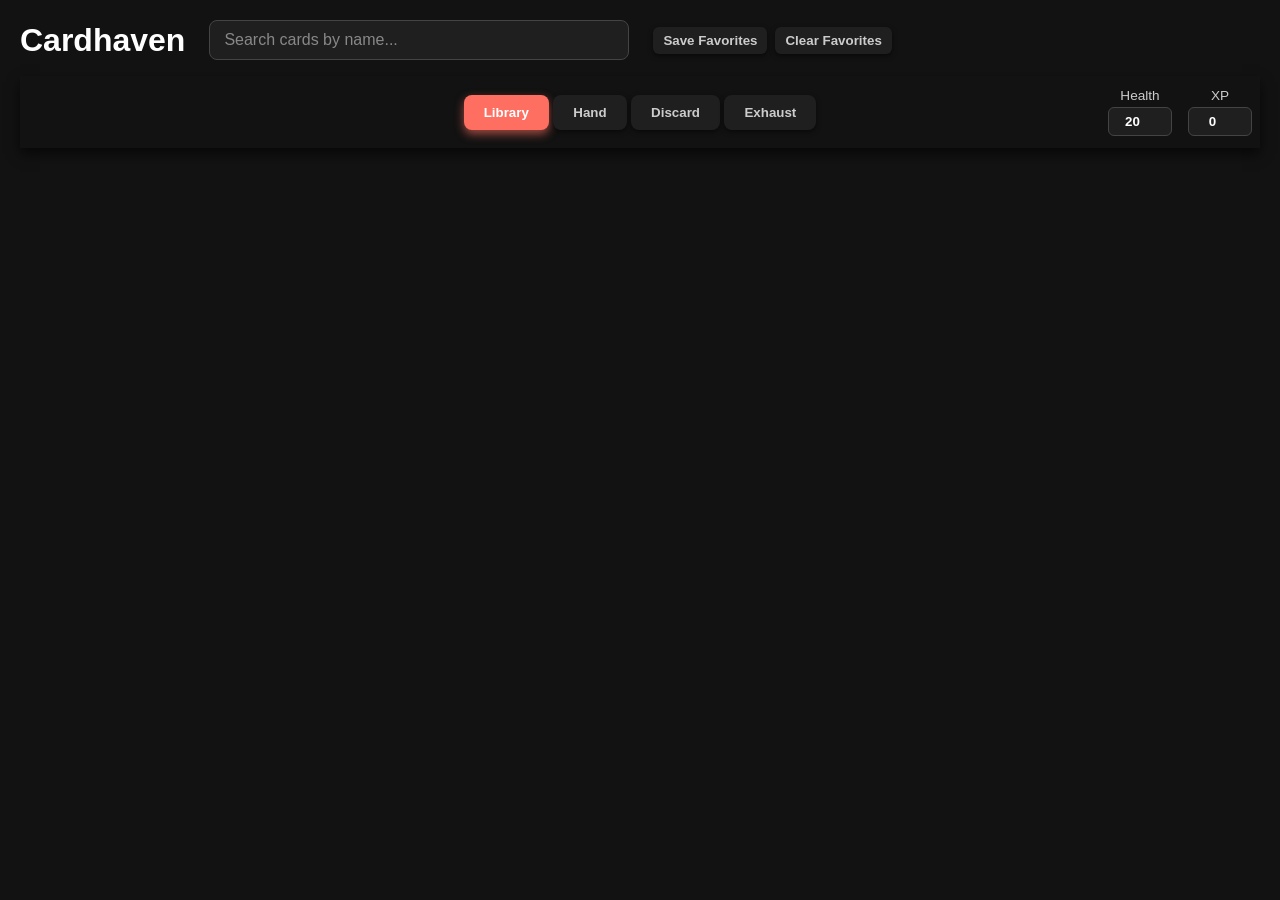
<file: card_pages.html>
<!DOCTYPE html>
<html lang="en">
<head>
  <meta charset="UTF-8" />
  <title>Cardhaven</title>
  <link rel="stylesheet" href="card_pages/card_styles.css" />
  <script src="card_pages/card_script.js" defer></script>
</head>
<body>

<div class="app">

  <header class="header">
    <h1 class="title">Cardhaven</h1>
    <input type="text" id="card-search" placeholder="Search cards by name..." />
    <div class="search-actions">
      <button id="save-favorites">Save Favorites</button>
      <button id="clear-favorites">Clear Favorites</button>
    </div>
  </header>

  <div class="sticky-bar">
    <nav class="pile-nav">
      <button class="pile-btn active" data-pile="library">Library <span class="pile-count"></span></button>
      <button class="pile-btn" data-pile="hand">Hand <span class="pile-count"></span></button>
      <button class="pile-btn" data-pile="discard">Discard <span class="pile-count"></span></button>
      <button class="pile-btn" data-pile="exhaust">Exhaust <span class="pile-count"></span></button>
    </nav>

    <div class="trackers">
      <div class="tracker">
        <label>Health</label>
        <input type="number" id="health" min="0" value="20">
      </div>
      <div class="tracker">
        <label>XP</label>
        <input type="number" id="xp" min="0" value="0">
      </div>
    </div>
  </div>

  <main class="image-grid" id="pile-container"></main>

</div>

</body>
</html>
</file>
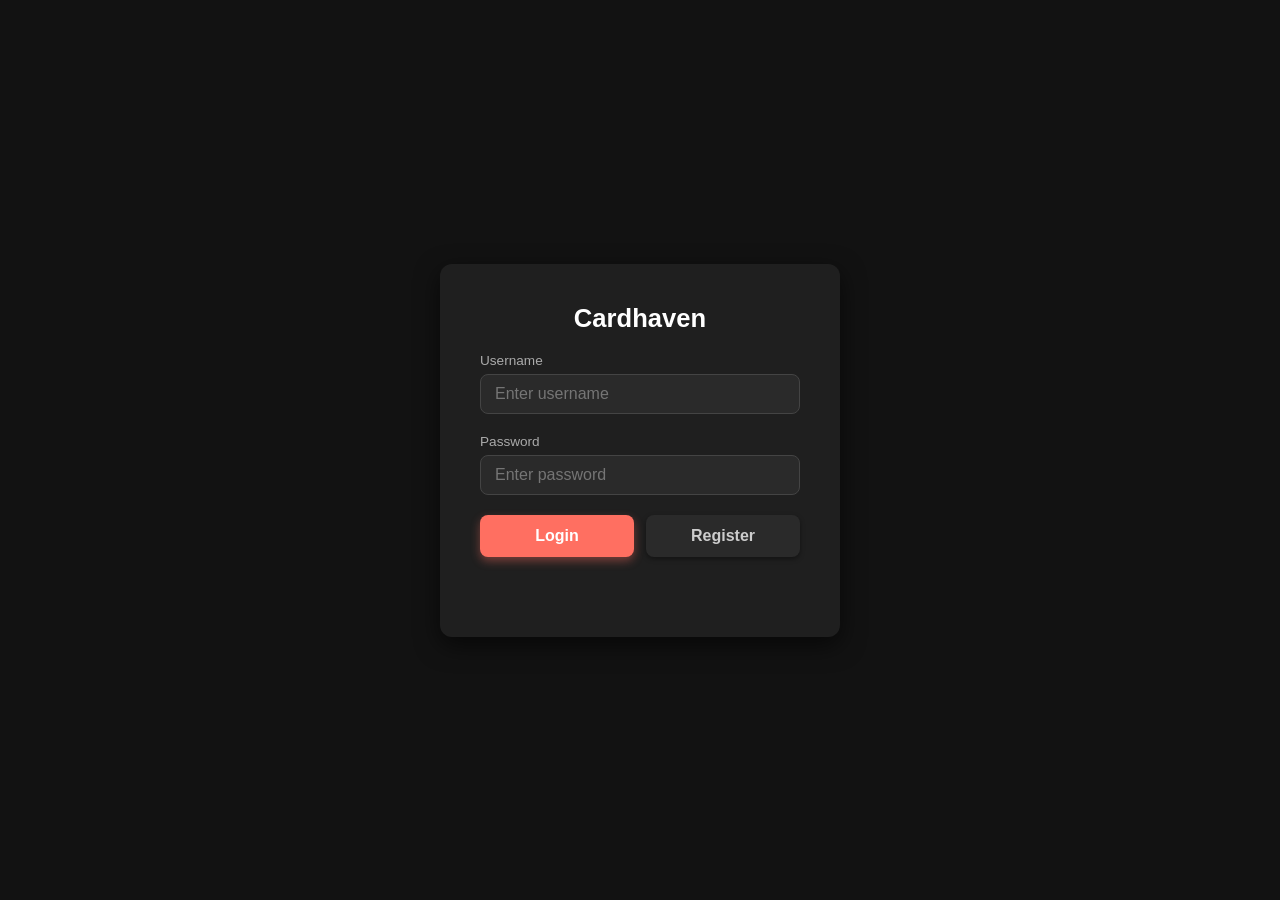
<file: frontend/login.html>
<!DOCTYPE html>
<html lang="en">
<head>
  <meta charset="UTF-8" />
  <title>Loginhaven</title>
  <link rel="stylesheet" href="card_pages/card_styles.css" />
  <style>
    .login-wrapper {
      display: flex;
      align-items: center;
      justify-content: center;
      min-height: 100vh;
    }

    .login-box {
      background: #1f1f1f;
      border-radius: 12px;
      padding: 40px;
      width: 100%;
      max-width: 400px;
      box-shadow: 0 8px 24px rgba(0,0,0,0.6);
      display: flex;
      flex-direction: column;
      gap: 20px;
    }

    .login-box h2 {
      font-size: 1.6rem;
      font-weight: 700;
      text-align: center;
      color: #fff;
    }

    .login-field {
      display: flex;
      flex-direction: column;
      gap: 6px;
    }

    .login-field label {
      font-size: 0.85rem;
      color: #aaa;
    }

    .login-field input {
      padding: 10px 14px;
      border-radius: 8px;
      border: 1px solid #444;
      background: #2a2a2a;
      color: #fff;
      font-size: 1rem;
    }

    .login-field input:focus {
      outline: none;
      border-color: #ff6f61;
      box-shadow: 0 0 6px #ff6f61aa;
    }

    .login-actions {
      display: flex;
      gap: 12px;
    }

    .login-actions button {
      flex: 1;
      padding: 12px;
      border: none;
      border-radius: 8px;
      font-size: 1rem;
      font-weight: 600;
      cursor: pointer;
      transition: background 0.2s, box-shadow 0.2s;
    }

    #login-btn {
      background: #ff6f61;
      color: #fff;
      box-shadow: 0 4px 10px rgba(255,111,97,0.4);
    }

    #login-btn:hover {
      background: #e05a50;
      box-shadow: 0 4px 14px rgba(255,111,97,0.6);
    }

    #register-btn {
      background: #2a2a2a;
      color: #ccc;
      box-shadow: 0 2px 5px rgba(0,0,0,0.4);
    }

    #register-btn:hover {
      background: #333;
      color: #fff;
    }

    .login-error {
      color: #ff6f61;
      font-size: 0.875rem;
      text-align: center;
      min-height: 20px;
    }
  </style>
</head>
<body>

<div class="login-wrapper">
  <div class="login-box">
    <h2>Cardhaven</h2>

    <div class="login-field">
      <label for="username">Username</label>
      <input type="text" id="username" placeholder="Enter username" autocomplete="username" />
    </div>

    <div class="login-field">
      <label for="password">Password</label>
      <input type="password" id="password" placeholder="Enter password" autocomplete="current-password" />
    </div>

    <div class="login-actions">
      <button id="login-btn">Login</button>
      <button id="register-btn">Register</button>
    </div>

    <p class="login-error" id="login-error"></p>
  </div>
</div>

<script>
  const usernameInput = document.getElementById("username");
  const passwordInput = document.getElementById("password");
  const errorEl = document.getElementById("login-error");

  function showError(msg) {
    errorEl.textContent = msg;
  }

  async function authRequest(endpoint) {
    const username = usernameInput.value.trim();
    const password = passwordInput.value;

    if (!username || !password) {
      showError("Please enter a username and password.");
      return;
    }

    try {
      const res = await fetch(`/${endpoint}`, {
        method: "POST",
        headers: { "Content-Type": "application/json" },
        body: JSON.stringify({ username, password })
      });

      const data = await res.json();

      if (!res.ok) {
        showError(data.error || "Something went wrong.");
        return;
      }

      localStorage.setItem("token", data.token);
      localStorage.setItem("username", data.user.username);
      localStorage.setItem("user_id", data.user.id);
      localStorage.setItem("is_admin", data.user.is_admin ? "true" : "false");

      // Redirect based on role
      if (data.user.is_admin) {
        window.location.href = "/admin_panel.html";
      } else {
        window.location.href = "/";
      }

    } catch (err) {
      showError("Could not reach auth service.");
    }
  }

  document.getElementById("login-btn").addEventListener("click", () => authRequest("auth/login"));
  document.getElementById("register-btn").addEventListener("click", () => authRequest("auth/register"));

  // Allow enter key to submit
  [usernameInput, passwordInput].forEach(el => {
    el.addEventListener("keydown", (e) => {
      if (e.key === "Enter") authRequest("auth/login");
    });
  });

  // Redirect if already logged in
  if (localStorage.getItem("token")) {
    const isAdmin = localStorage.getItem("is_admin") === "true";
    window.location.href = isAdmin ? "/admin_panel.html" : "/";
  }
</script>

</body>
</html>
</file>
<file: card_pages/card_styles.css>
/* Reset & Base */
* {
  box-sizing: border-box;
  margin: 0;
  padding: 0;
}

body {
  font-family: 'Segoe UI', Tahoma, Geneva, Verdana, sans-serif;
  background: #121212;
  color: #fff;
}

/* App */
.app {
  max-width: 1400px;
  margin: auto;
  padding: 20px;
}

/* Header */
.header {
  display: flex;
  align-items: center;
  gap: 24px;
  margin-bottom: 16px;
}

.title {
  font-size: 2rem;
  font-weight: 700;
  white-space: nowrap;
}

/* Search */
.search-container {
  display: flex;
  gap: 12px;
  flex: 1;
  align-items: flex-start;
}

/* Search input */
#card-search {
  width: 100%;
  max-width: 420px;
  padding: 10px 14px;
  border-radius: 8px;
  border: 1px solid #444;
  background: #1f1f1f;
  color: #fff;
  font-size: 1rem;
}

#card-search::placeholder {
  color: #888;
}

#card-search:focus {
  outline: none;
  border-color: #ff6f61;
  box-shadow: 0 0 6px #ff6f61aa;
}

/* Search actions (favorites buttons) */
.search-actions {
  display: flex;
  flex-direction: row;
  gap: 8px;
}

.search-actions button {
  padding: 6px 10px;
  border: none;
  border-radius: 6px;
  background: #1f1f1f;
  color: #ccc;
  font-weight: 600;
  cursor: pointer;
  transition: background 0.2s, color 0.2s;
  box-shadow: 0 2px 5px rgba(0,0,0,0.5);
}

.search-actions button:hover {
  background: #2a2a2a;
  color: #fff;
}

/* Sticky Bar */
.sticky-bar {
  position: sticky;
  top: 0;
  z-index: 50;

  display: grid;
  grid-template-columns: 1fr auto 1fr;
  align-items: center;

  padding: 12px 0;
  margin-bottom: 20px;

  background: #121212;
  box-shadow: 0 6px 12px rgba(0,0,0,0.6);
}

/* Character Selector */
.character-selector {
  display: flex;
  align-items: center;
  gap: 8px;
}

#character-select {
  padding: 10px 14px;
  border-radius: 8px;
  border: 1px solid #444;
  background: #1f1f1f;
  color: #fff;
  font-size: 1rem;
  cursor: pointer;
}

#character-select:focus {
  outline: none;
  border-color: #ff6f61;
  box-shadow: 0 0 6px #ff6f61aa;
}

#load-character {
  padding: 10px 16px;
  border: none;
  border-radius: 8px;
  background: #ff6f61;
  color: #fff;
  font-size: 1rem;
  font-weight: 600;
  cursor: pointer;
  transition: background 0.2s, box-shadow 0.2s;
  box-shadow: 0 2px 5px rgba(0,0,0,0.5);
  white-space: nowrap;
}

#load-character:hover {
  background: #e05a50;
  box-shadow: 0 4px 10px rgba(255,111,97,0.6);
}

/* Piles */
.pile-nav {
  grid-column: 2;
  justify-content: center;
}

.pile-btn {
  padding: 10px 20px;
  border: none;
  border-radius: 8px;
  background: #1f1f1f;
  color: #ccc;
  font-weight: 600;
  cursor: pointer;
  transition: background 0.2s, color 0.2s;
  box-shadow: 0 2px 5px rgba(0,0,0,0.5);
}

.pile-btn:hover {
  background: #2a2a2a;
  color: #fff;
}

.pile-btn.active {
  background: #ff6f61;
  color: #fff;
  box-shadow: 0 4px 10px rgba(255,111,97,0.6);
}

.pile-btn.drag-over {
  background: #ffb74d;
  color: #000;
}

/* Trackers */
.trackers {
  grid-column: 3;
  justify-self: end;
  display: flex;
  gap: 16px;
  padding-right: 8px;
}

.tracker {
  display: flex;
  flex-direction: column;
  align-items: center;
  font-size: 0.85rem;
  color: #ccc;
}

.tracker label {
  margin-bottom: 4px;
}

.tracker input[type="number"] {
  width: 64px;
  padding: 6px;
  border-radius: 6px;
  border: 1px solid #444;
  background: #1f1f1f;
  color: #fff;
  text-align: center;
  font-weight: 600;
}

/* Image Grid */
.image-grid {
  display: grid;
  grid-template-columns: repeat(auto-fill, minmax(220px, 1fr));
  gap: 18px;
  justify-items: center;
  padding-top: 10px;
}

/* Cards */
.image-card {
  position: relative;
  width: 220px;
  height: 320px;
  border-radius: 12px;
  overflow: hidden;
  cursor: pointer;
  box-shadow: 0 4px 12px rgba(0,0,0,0.5);
  transition: transform 0.15s ease, box-shadow 0.15s ease;
}

/* Favorite Icon */
.favorite-icon {
  position: absolute;
  top: 8px;
  right: 8px;
  width: 22px;
  height: 22px;
  cursor: pointer;
  opacity: 0;
  transition: opacity 0.2s, transform 0.15s;
}

.image-card:hover .favorite-icon {
  opacity: 0.6;
}

.favorite-icon::before {
  content: "★";
  font-size: 22px;
  color: transparent;
  -webkit-text-stroke: 1.5px #ccc;
}
.favorite-icon.active::before {
  color: gold;
  -webkit-text-stroke: 0;
}

.favorite-icon.active {
  opacity: 1;
}

.favorite-icon:hover {
  transform: scale(1.15);
}

/* Selected Card Highlight */
.image-card.selected {
  border: 3px solid #ff6f61;
  box-shadow: 0 0 15px #ff6f61aa;
}

.image-card img {
  width: 100%;
  height: 100%;
  object-fit: contain;
  background: #1f1f1f;
}
</file>
<file: frontend/card_pages/card_styles.css>
/* Reset & Base */
* {
  box-sizing: border-box;
  margin: 0;
  padding: 0;
}

body {
  font-family: 'Segoe UI', Tahoma, Geneva, Verdana, sans-serif;
  background: #121212;
  color: #fff;
}

/* App */
.app {
  max-width: 1400px;
  margin: auto;
  padding: 20px;
}

/* Header */
.header {
  display: flex;
  align-items: center;
  gap: 24px;
  margin-bottom: 16px;
}

.title {
  font-size: 2rem;
  font-weight: 700;
  white-space: nowrap;
}

/* Search */
.search-container {
  display: flex;
  gap: 12px;
  flex: 1;
  align-items: flex-start;
}

/* Search input */
#card-search {
  width: 100%;
  max-width: 420px;
  padding: 10px 14px;
  border-radius: 8px;
  border: 1px solid #444;
  background: #1f1f1f;
  color: #fff;
  font-size: 1rem;
}

#card-search::placeholder {
  color: #888;
}

#card-search:focus {
  outline: none;
  border-color: #ff6f61;
  box-shadow: 0 0 6px #ff6f61aa;
}

/* Search actions (favorites buttons) */
.search-actions {
  display: flex;
  flex-direction: row;
  gap: 8px;
}

.search-actions button {
  padding: 6px 10px;
  border: none;
  border-radius: 6px;
  background: #1f1f1f;
  color: #ccc;
  font-weight: 600;
  cursor: pointer;
  transition: background 0.2s, color 0.2s;
  box-shadow: 0 2px 5px rgba(0,0,0,0.5);
}

.search-actions button:hover {
  background: #2a2a2a;
  color: #fff;
}

/* Sticky Bar */
.sticky-bar {
  position: sticky;
  top: 0;
  z-index: 50;

  display: grid;
  grid-template-columns: 1fr auto 1fr;
  align-items: center;

  padding: 12px 0;
  margin-bottom: 20px;

  background: #121212;
  box-shadow: 0 6px 12px rgba(0,0,0,0.6);
}

/* Character Selector */
.character-selector {
  display: flex;
  align-items: center;
  gap: 8px;
}

#character-select {
  padding: 10px 14px;
  border-radius: 8px;
  border: 1px solid #444;
  background: #1f1f1f;
  color: #fff;
  font-size: 1rem;
  cursor: pointer;
}

#character-select:focus {
  outline: none;
  border-color: #ff6f61;
  box-shadow: 0 0 6px #ff6f61aa;
}

#load-character {
  padding: 10px 16px;
  border: none;
  border-radius: 8px;
  background: #ff6f61;
  color: #fff;
  font-size: 1rem;
  font-weight: 600;
  cursor: pointer;
  transition: background 0.2s, box-shadow 0.2s;
  box-shadow: 0 2px 5px rgba(0,0,0,0.5);
  white-space: nowrap;
}

#load-character:hover {
  background: #e05a50;
  box-shadow: 0 4px 10px rgba(255,111,97,0.6);
}

/* Piles */
.pile-nav {
  grid-column: 2;
  justify-content: center;
}

.pile-btn {
  padding: 10px 20px;
  border: none;
  border-radius: 8px;
  background: #1f1f1f;
  color: #ccc;
  font-weight: 600;
  cursor: pointer;
  transition: background 0.2s, color 0.2s;
  box-shadow: 0 2px 5px rgba(0,0,0,0.5);
}

.pile-btn:hover {
  background: #2a2a2a;
  color: #fff;
}

.pile-btn.active {
  background: #ff6f61;
  color: #fff;
  box-shadow: 0 4px 10px rgba(255,111,97,0.6);
}

.pile-btn.drag-over {
  background: #ffb74d;
  color: #000;
}

/* Trackers */
.trackers {
  grid-column: 3;
  justify-self: end;
  display: flex;
  gap: 16px;
  padding-right: 8px;
}

.tracker {
  display: flex;
  flex-direction: column;
  align-items: center;
  font-size: 0.85rem;
  color: #ccc;
}

.tracker label {
  margin-bottom: 4px;
}

.tracker input[type="number"] {
  width: 64px;
  padding: 6px;
  border-radius: 6px;
  border: 1px solid #444;
  background: #1f1f1f;
  color: #fff;
  text-align: center;
  font-weight: 600;
}

/* Image Grid */
.image-grid {
  display: grid;
  grid-template-columns: repeat(auto-fill, minmax(220px, 1fr));
  gap: 18px;
  justify-items: center;
  padding-top: 10px;
}

/* Cards */
.image-card {
  position: relative;
  width: 220px;
  height: 320px;
  border-radius: 12px;
  overflow: hidden;
  cursor: pointer;
  box-shadow: 0 4px 12px rgba(0,0,0,0.5);
  transition: transform 0.15s ease, box-shadow 0.15s ease;
}

/* Favorite Icon */
.favorite-icon {
  position: absolute;
  top: 8px;
  right: 8px;
  width: 22px;
  height: 22px;
  cursor: pointer;
  opacity: 0;
  transition: opacity 0.2s, transform 0.15s;
}

.image-card:hover .favorite-icon {
  opacity: 0.6;
}

.favorite-icon::before {
  content: "★";
  font-size: 22px;
  color: transparent;
  -webkit-text-stroke: 1.5px #ccc;
}
.favorite-icon.active::before {
  color: gold;
  -webkit-text-stroke: 0;
}

.favorite-icon.active {
  opacity: 1;
}

.favorite-icon:hover {
  transform: scale(1.15);
}

/* Selected Card Highlight */
.image-card.selected {
  border: 3px solid #ff6f61;
  box-shadow: 0 0 15px #ff6f61aa;
}

.image-card img {
  width: 100%;
  height: 100%;
  object-fit: contain;
  background: #1f1f1f;
}
</file>
